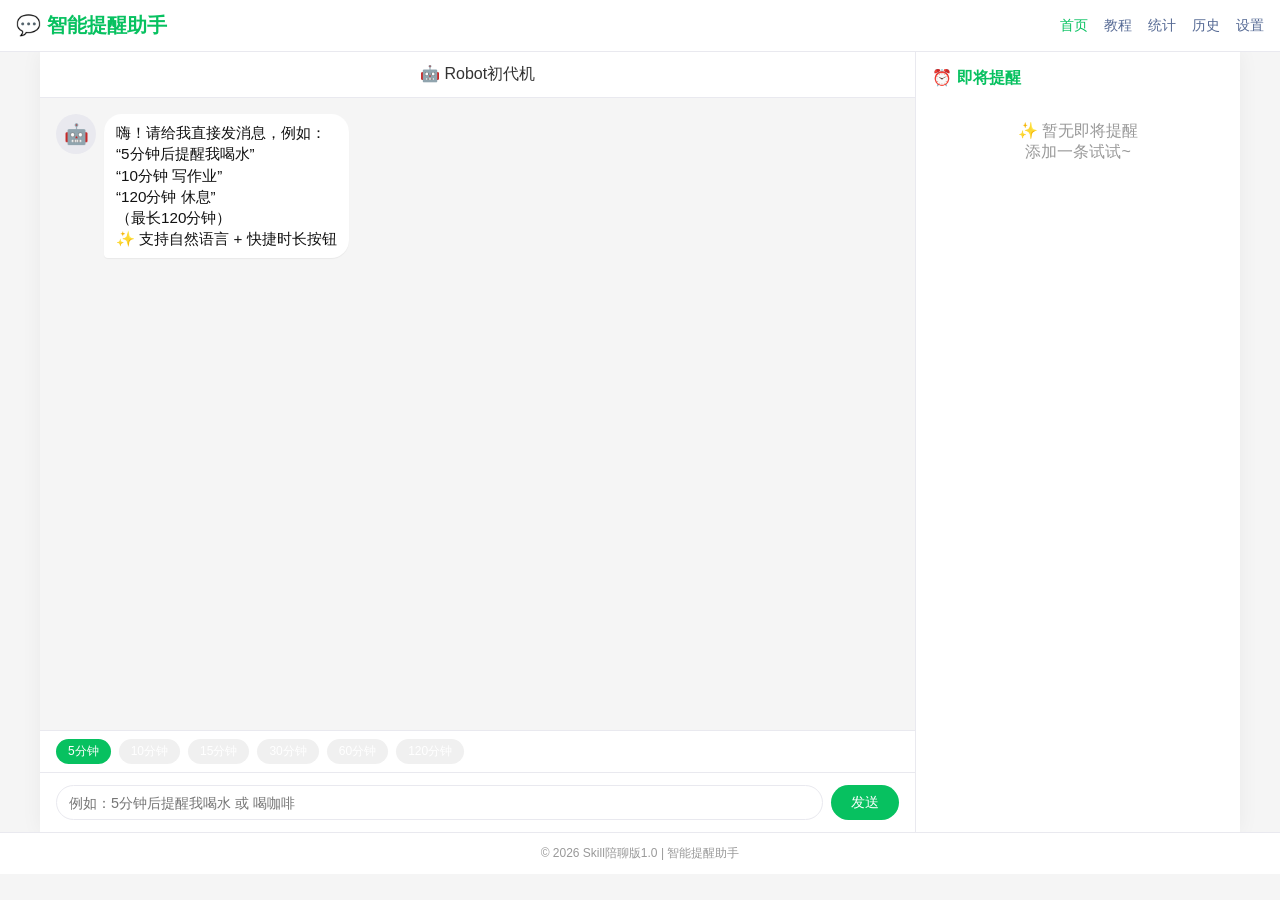
<file: pages/final_exam/index.html>
<!DOCTYPE html>
<html lang="zh-CN">
<head>
    <meta charset="UTF-8">
    <meta name="viewport" content="width=device-width, initial-scale=1.0, user-scalable=no">
    <title>智能Skill初代机 </title>
    <link rel="stylesheet" href="assets/styles/global.css">
    
</head>
<body>
    <div id="header-placeholder"></div>
    <div class="container">
        <div class="chat-area">
            <div class="chat-header">
                <span> 🤖 Robot初代机 </span>
            </div>
            <div class="messages" id="messageList">
                <div class="message bot">
                    <div class="avatar">🤖</div>
                    <div class="bubble">嗨！请给我直接发消息，例如：<br>“5分钟后提醒我喝水”<br>“10分钟 写作业”<br>“120分钟 休息”<br>（最长120分钟）<br>✨ 支持自然语言 + 快捷时长按钮</div>
                </div>
            </div>
            <div class="duration-bar" id="durationBar">
                <button data-minutes="5" class="duration-btn active">5分钟</button>
                <button data-minutes="10" class="duration-btn">10分钟</button>
                <button data-minutes="15" class="duration-btn">15分钟</button>
                <button data-minutes="30" class="duration-btn">30分钟</button>
                <button data-minutes="60" class="duration-btn">60分钟</button>
                <button data-minutes="120" class="duration-btn">120分钟</button>
            </div>
            <form class="input-area" id="messageForm">
                <input type="text" id="messageInput" placeholder="例如：5分钟后提醒我喝水 或 喝咖啡" autocomplete="off">
                <button type="button" id="sendBtn">发送</button>
            </form>
        </div>
        <div class="sidebar">
            <h3>⏰ 即将提醒</h3>
            <div id="reminderSidebarList">加载中...</div>
        </div>
    </div>
    <div id="footer-placeholder"></div>

    <script src="components/header.js"></script>
    <script src="components/footer.js"></script>
    <script src="components/reminderCore.js"></script>
    <script>
        
        window.showAlertMessage = function(msg) {
            const oldBox = document.querySelector('.alert-box');
            if (oldBox) oldBox.remove();
            const div = document.createElement('div');
            div.className = 'alert-box';
            div.innerText = msg;
            document.body.appendChild(div);
            setTimeout(() => div.remove(), 3000);
        };

        window.onReminderTrigger = function(reminderText) {
            addChatMessage('bot', `⏰ 叮咚！时间到：“${escapeHtml(reminderText)}”`);
            refreshSidebar();

            // 额外触发浏览器通知（若授权）
            if (Notification.permission === 'granted') {
                new Notification('⏰ 提醒时间到', { body: reminderText, icon: 'https://cdn-icons-png.flaticon.com/512/1999/1999625.png' });
            }
        };

        // 渲染页眉页脚
        document.getElementById('header-placeholder').innerHTML = window.renderHeader('chat');
        document.getElementById('footer-placeholder').innerHTML = window.renderFooter();

        // DOM 元素
        const messageContainer = document.getElementById('messageList');
        const messageInput = document.getElementById('messageInput');
        const sendBtn = document.getElementById('sendBtn');
        const sidebarList = document.getElementById('reminderSidebarList');
        const messageForm = document.getElementById('messageForm');   // 新form元素

        let currentQuickMinutes = 5;

        // HTML 转义
        function escapeHtml(str) {
            if (!str) return '';
            return str.replace(/[&<>]/g, function(m) {
                if (m === '&') return '&amp;';
                if (m === '<') return '&lt;';
                if (m === '>') return '&gt;';
                return m;
            }).replace(/\n/g, '<br>');
        }

        // 添加聊天消息 + 存储到 localStorage
        function addChatMessage(role, content) {
            const msgDiv = document.createElement('div');
            msgDiv.className = `message ${role}`;
            const avatar = role === 'user' ? '👤' : '🤖';
            msgDiv.innerHTML = `<div class="avatar">${avatar}</div><div class="bubble">${escapeHtml(content)}</div>`;
            messageContainer.appendChild(msgDiv);
            messageContainer.scrollTop = messageContainer.scrollHeight;
            // 存储聊天记录 (最多100条)
            let chatLog = localStorage.getItem('chat_log');
            chatLog = chatLog ? JSON.parse(chatLog) : [];
            chatLog.push({ role, content, time: Date.now() });
            if (chatLog.length > 100) chatLog.shift();
            localStorage.setItem('chat_log', JSON.stringify(chatLog));
        }

        // 刷新侧边栏 —— 显示即将提醒列表
        function refreshSidebar() {
            if (!window.reminderCore) return;
            const upcoming = window.reminderCore.getUpcomingReminders();
            if (upcoming.length === 0) {
                sidebarList.innerHTML = '<div style="color:#999; text-align:center; padding:20px;">✨ 暂无即将提醒<br>添加一条试试~</div>';
                return;
            }
            const now = Date.now();
            let html = '';
            for (let rem of upcoming) {
                const remainMs = rem.triggerAt - now;
                let remainText = '';
                if (remainMs <= 0) remainText = '⏰ 即将提醒';
                else {
                    const minutesLeft = Math.floor(remainMs / 60000);
                    const secondsLeft = Math.floor((remainMs % 60000) / 1000);
                    remainText = `${minutesLeft}分${secondsLeft}秒`;
                }
                html += `
                    <div class="reminder-item" data-id="${rem.id}">
                        <strong>📌 ${escapeHtml(rem.text)}</strong>
                        <small style="display:block; color:#6c7a89;">⏱️ ${rem.duration}分钟后提醒</small>
                        <div class="countdown">🔔 ${remainText}</div>
                        <button class="delete-reminder" data-id="${rem.id}">🗑️ 删除提醒</button>
                    </div>
                `;
            }
            sidebarList.innerHTML = html;
            // 绑定删除按钮事件
            document.querySelectorAll('.delete-reminder').forEach(btn => {
                btn.addEventListener('click', (e) => {
                    e.stopPropagation();
                    const id = parseInt(btn.getAttribute('data-id'));
                    if (window.reminderCore.deleteReminder(id)) {
                        refreshSidebar();
                        addChatMessage('bot', '🗑️ 已删除该提醒');
                    } else {
                        addChatMessage('bot', '⚠️ 删除失败或提醒不存在');
                    }
                });
            });
        }

        // 发送逻辑
        function sendMessage() {
            const rawText = messageInput.value.trim();
            if (!rawText) {
                addChatMessage('bot', '📝 请输入提醒内容～ 例如：“20分钟后开会”');
                return;
            }

            //使用自然语言解析 (支持 “5分钟后喝水” 格式)
            const parsed = window.reminderCore.parseNaturalLanguage(rawText);
            if (parsed) {
                window.reminderCore.addReminder(parsed.minutes, parsed.event, (status, data) => {
                    if (status === 'success') {
                        addChatMessage('user', rawText);
                        addChatMessage('bot', `✅ 智能解析成功！将在 ${data.minutes} 分钟后提醒你：“${escapeHtml(data.event)}”`);
                        messageInput.value = '';
                        refreshSidebar();
                        window.showAlertMessage(`⏲️ 已设定 ${data.minutes} 分钟提醒`);
                    } else {
                        addChatMessage('bot', `❌ 设定失败：${data}`);
                    }
                });
                return;
            }

            // 使用当前快捷按钮选中的时长 + 用户输入作为事件文本
            addChatMessage('user', rawText);
            const minutes = currentQuickMinutes;
            if (minutes <= 0 || minutes > 120) {
                addChatMessage('bot', '⚠️ 请先点击上方快捷按钮选择有效时长 (5~120分钟)');
                return;
            }
            window.reminderCore.addReminder(minutes, rawText, (status, data) => {
                if (status === 'success') {
                    addChatMessage('bot', `✅ 收到！将在 ${data.minutes} 分钟后提醒你：“${escapeHtml(data.event)}” (快捷时长模式)`);
                    messageInput.value = '';
                    refreshSidebar();
                    window.showAlertMessage(`🔔 提醒已创建：${data.minutes}分钟后`);
                } else {
                    addChatMessage('bot', `❌ 创建失败：${data}`);
                }
            });
        }

        // 快捷按钮高亮与切换时长
        const durationBtns = document.querySelectorAll('.duration-btn');
        function setActiveQuick(minutes) {
            currentQuickMinutes = minutes;
            durationBtns.forEach(btn => {
                const val = parseInt(btn.getAttribute('data-minutes'));
                if (val === minutes) btn.classList.add('active');
                else btn.classList.remove('active');
            });
        }
        durationBtns.forEach(btn => {
            btn.addEventListener('click', () => {
                const minutes = parseInt(btn.getAttribute('data-minutes'));
                setActiveQuick(minutes);
                addChatMessage('bot', `⏲️ 已选中 ${minutes} 分钟快捷档，可直接输入提醒内容（如“喝咖啡”、“写周报”）`);
                messageInput.focus();
            });
        });

        
        sendBtn.addEventListener('click', sendMessage);

        
        if (messageForm) {
            messageForm.addEventListener('submit', (e) => {
                e.preventDefault();   
                sendMessage();         
            });
        } else {
            console.warn('未找到 messageForm，请检查 DOM 结构');
        }

        
        // 请求通知权限
        function requestNotifyOnFirstClick() {
            if (Notification.permission === 'default') {
                const handler = () => {
                    Notification.requestPermission().then(perm => {
                        if (perm === 'granted') {
                            addChatMessage('bot', '✅ 通知权限已开启，到点会弹出系统提醒！');
                        }
                    });
                    document.body.removeEventListener('click', handler);
                };
                document.body.addEventListener('click', handler);
            }
        }
        requestNotifyOnFirstClick();

        
        if (window.reminderCore) {
            window.reminderCore.reloadAllTimers();
        } else {
            console.error('reminderCore 未加载, 请检查 components/reminderCore.js 路径');
        }
        refreshSidebar();
        setInterval(refreshSidebar, 1000);

        
        setTimeout(() => {
            if (Notification.permission === 'default') {
                addChatMessage('bot', '💡 点击页面任意位置，可开启浏览器通知，到点自动弹窗提醒。');
            } else if (Notification.permission === 'granted') {
                addChatMessage('bot', '✅ 浏览器通知已启用，所有提醒到点会弹出通知。');
            } else if (Notification.permission === 'denied') {
                addChatMessage('bot', '🔕 通知被拒绝，但页面内部依然会显示提醒文字。');
            }
        }, 1200);

        
        try {
            const oldLogs = localStorage.getItem('chat_log');
            if (oldLogs) {
                const logs = JSON.parse(oldLogs);
                if (logs.length > 0 && messageContainer.children.length <= 2) {
                }
            }
        } catch(e) { /* 静默 */ }
        
        
        messageInput.focus();
    </script>
</body>
</html>
</file>
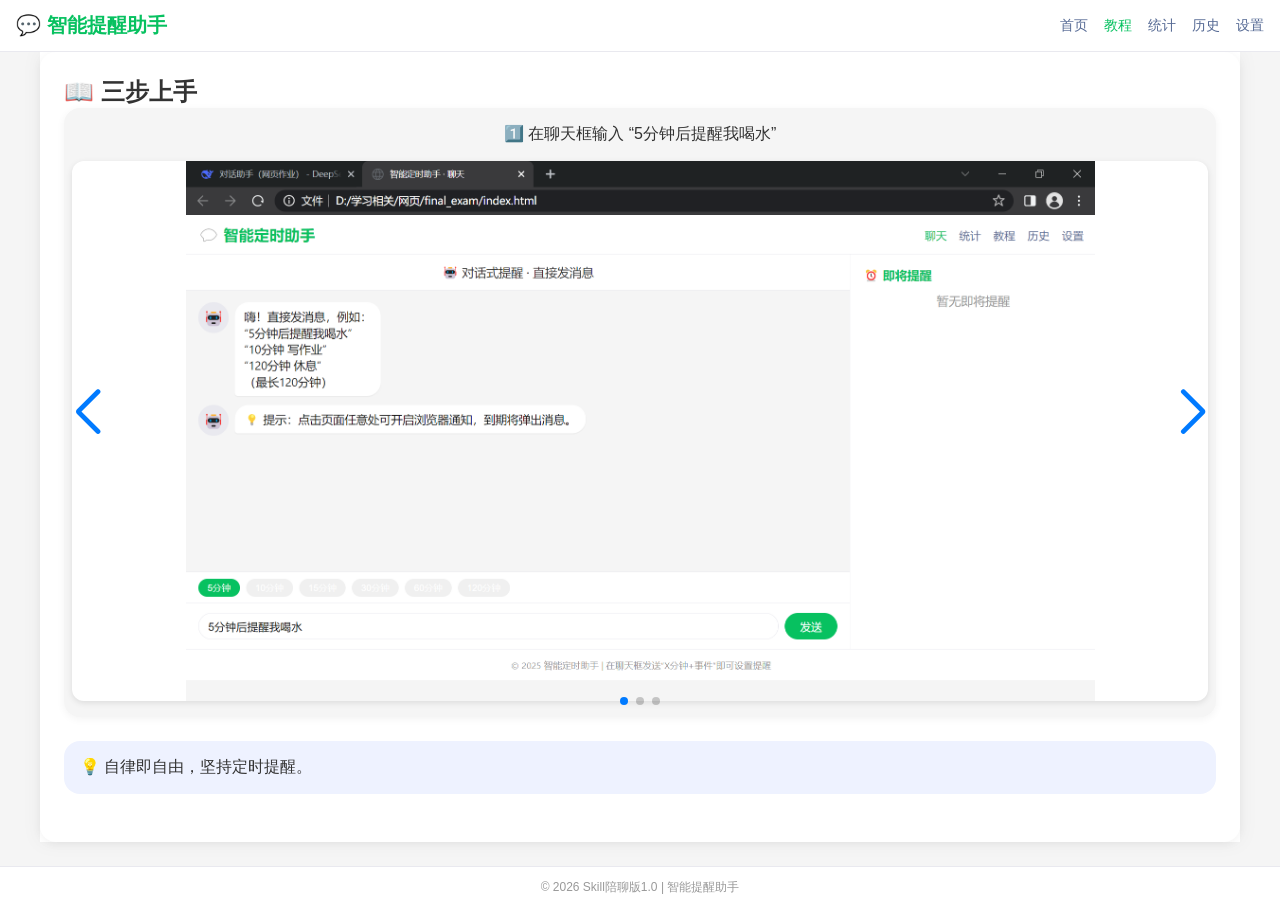
<file: pages/final_exam/views/guide.html>
<!DOCTYPE html>
<html lang="zh-CN">
<head>
    <meta charset="UTF-8">
    <title>使用教程-智能Skill初代机</title>
    <link rel="stylesheet" href="../assets/styles/global.css">
    <link rel="stylesheet" href="https://cdn.jsdelivr.net/npm/swiper@11/swiper-bundle.min.css">
    <script src="https://cdn.jsdelivr.net/npm/swiper@11/swiper-bundle.min.js"></script>
    <script src="../components/header.js"></script>
    <script src="../components/footer.js"></script>
    
</head>
<body>
<div id="header-placeholder"></div>
<div class="container" style="display: block;">
    <div class="card">
        <h2>📖 三步上手</h2>
        <div class="swiper" style="border-radius: 16px; overflow: hidden;">
            <div class="swiper-wrapper">
                <div class="swiper-slide">
                    <p>1️⃣ 在聊天框输入 “5分钟后提醒我喝水”</p>
                    <img src="../public/images/guide.png" alt="步骤1">
                </div>
                <div class="swiper-slide">
                    <p>2️⃣ 机器人自动保存，右侧显示倒计时</p>
                    <img src="../public/images/guide2.png" alt="步骤2">
                </div>
                <div class="swiper-slide">
                    <p>3️⃣ 到点弹出浏览器通知+页面弹窗</p>
                    <img src="../public/images/guide3.png" alt="步骤3">
                </div>
            </div>
            <div class="swiper-pagination"></div>
            <div class="swiper-button-next"></div>
            <div class="swiper-button-prev"></div>
        </div>
        <div id="quoteBox">
            <p>✨ 每日一言：加载中...</p>
        </div>
    </div>
</div>
<div id="footer-placeholder"></div>

<script>
    // 确保页眉页脚渲染
    document.getElementById('header-placeholder').innerHTML = window.renderHeader('guide');
    document.getElementById('footer-placeholder').innerHTML = window.renderFooter();

    // 等待 DOM 完全加载后再初始化 Swiper
    document.addEventListener('DOMContentLoaded', function() {
        new Swiper('.swiper', {
            loop: true,
            pagination: { el: '.swiper-pagination', clickable: true },
            navigation: { nextEl: '.swiper-button-next', prevEl: '.swiper-button-prev' },
            autoplay: false   // 如需自动播放可改为 true
        });
    });

    // 异步获取名言
    fetch('https://api.adviceslip.com/advice')
        .then(res => res.json())
        .then(data => {
            document.getElementById('quoteBox').innerHTML = `<p>✨ 今日智慧：${data.slip.advice}</p>`;
        })
        .catch(() => {
            document.getElementById('quoteBox').innerHTML = '<p>💡 自律即自由，坚持定时提醒。</p>';
        });
</script>
</body>
</html>
</file>
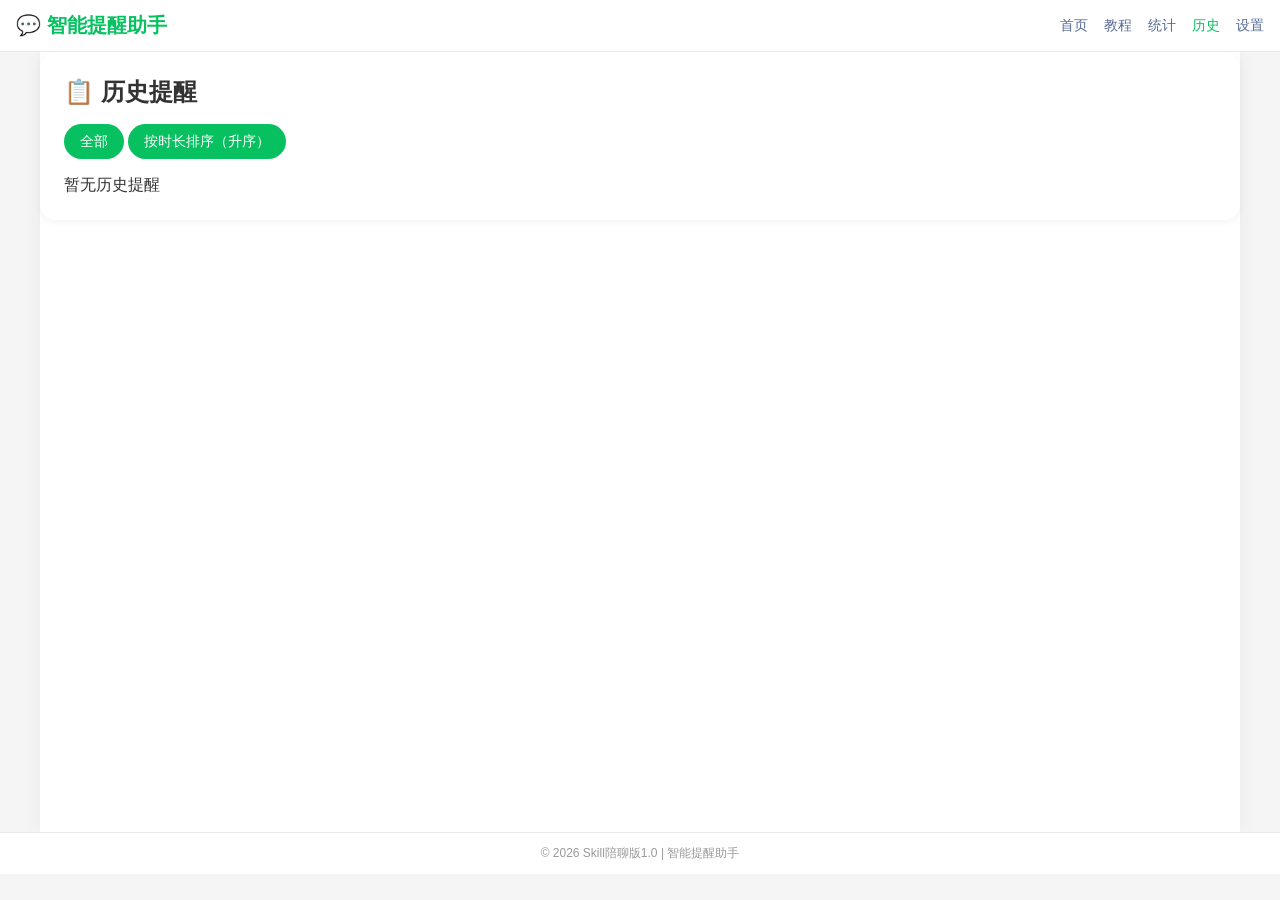
<file: pages/final_exam/views/history.html>
<!DOCTYPE html>
<html lang="zh-CN">
<head>
    <meta charset="UTF-8">
    <title>历史提醒-智能Skill初代机</title>
    <link rel="stylesheet" href="../assets/styles/global.css">
    <script src="../components/header.js"></script>
    <script src="../components/footer.js"></script>
    <script src="../components/reminderCore.js"></script>
</head>
<body>
<div id="header-placeholder"></div>
<div class="container" style="display: block;">
    <div class="card">
        <h2 id="title">📋 历史提醒</h2>
        <div style="margin-bottom: 1rem;">
            <button id="showAll">全部</button>
            <button id="sortByDuration">按时长排序（升序）
            </button>
        </div>
        <div id="historyList"></div>
    </div>
</div>
<div id="footer-placeholder"></div>

<script>
    document.getElementById('header-placeholder').innerHTML = window.renderHeader('history');
    document.getElementById('footer-placeholder').innerHTML = window.renderFooter();

    function getHistory() {
        return window.reminderCore.getHistoryReminders();
    }

    let currentData = [];

    function escapeHtml(str) {
        return str.replace(/[&<>]/g, function(m) {
            if (m === '&') return '&amp;';
            if (m === '<') return '&lt;';
            if (m === '>') return '&gt;';
            return m;
        });
    }

    function renderList(data) {
        const container = document.getElementById('historyList');
        if (data.length === 0) {
            container.innerHTML = '<p>暂无历史提醒</p>';
            return;
        }
        container.innerHTML = data.map(rem => `
            <div style="border-bottom:1px solid #e9e9ef; padding: 12px;">
                <strong>${escapeHtml(rem.text)}</strong><br>
                ⏱️ ${rem.duration}分钟定时<br>
                📅 触发时间：${new Date(rem.triggerAt).toLocaleString()}
            </div>
        `).join('');
    }

    function refresh() {
        let history = getHistory();
        currentData = [...history];
        renderList(currentData);
    }

    document.getElementById('showAll').onclick = () => refresh();
    document.getElementById('sortByDuration').onclick = () => {
        const sorted = [...currentData].sort((a,b) => a.duration - b.duration);
        renderList(sorted);
    };

    refresh();
</script>
</body>
</html>
</file>
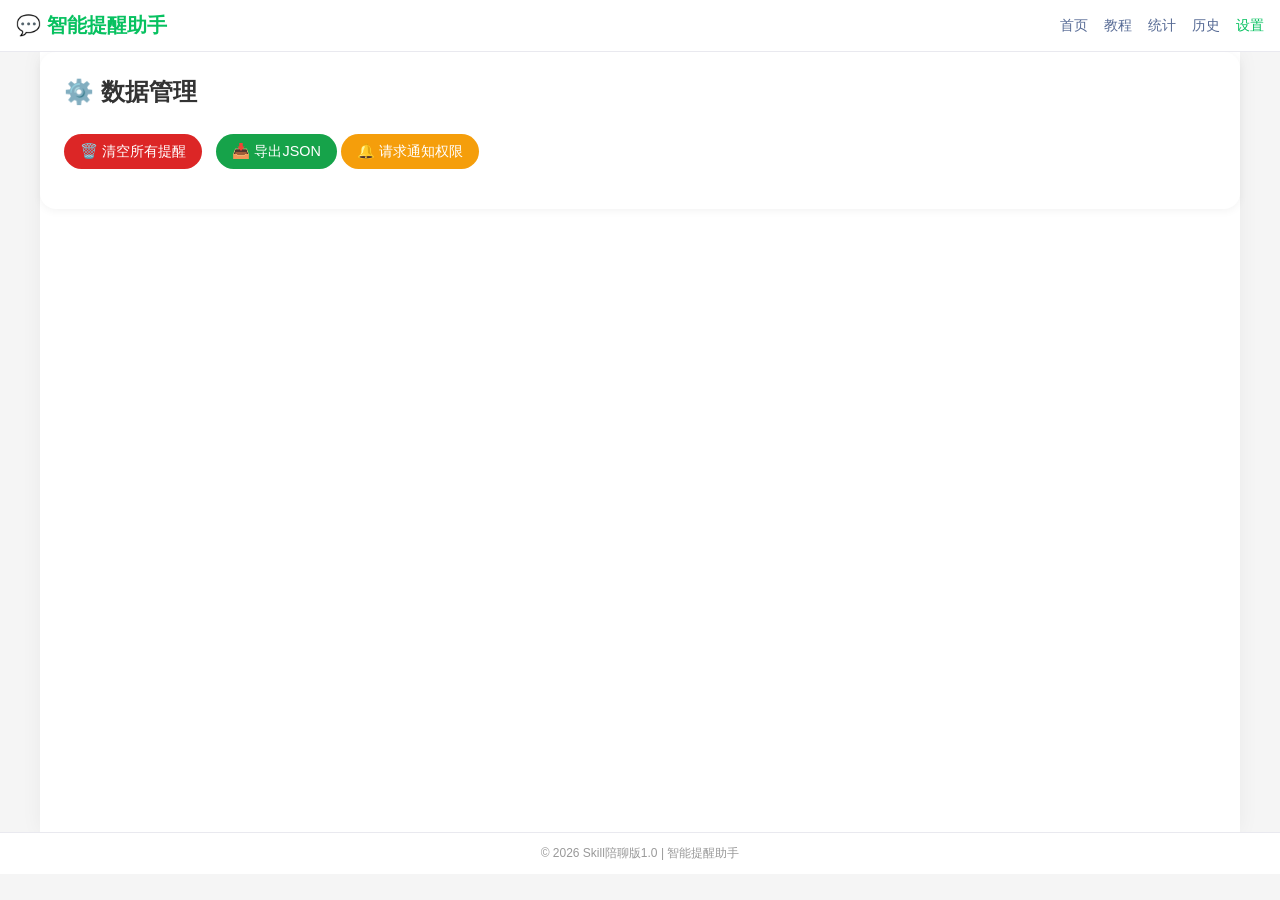
<file: pages/final_exam/views/settings.html>
<!DOCTYPE html>
<html lang="zh-CN">
<head>
    <meta charset="UTF-8">
    <title>设置-智能Skill初代机</title>
    <link rel="stylesheet" href="../assets/styles/global.css">
    <script src="../components/header.js"></script>
    <script src="../components/footer.js"></script>
    <script src="../components/reminderCore.js"></script>
</head>
<body>
<div id="header-placeholder"></div>
<div class="container" style="display: block;">
    <div class="card">
        <h2 id="title">⚙️ 数据管理</h2>
        <button id="clearBtn" class="danger" style="background:#dc2626; margin-right: 10px;">🗑️ 清空所有提醒</button>
        <button id="exportBtn" style="background:#16a34a;">📥 导出JSON</button>
        <button id="notifyBtn" class="warning" style="background:#f59e0b; margin-top: 10px;">🔔 请求通知权限</button>
        <div id="msg" style="margin-top: 1rem;"></div>
    </div>
</div>
<div id="footer-placeholder"></div>

<script>
    // 渲染页眉页脚
    document.getElementById('header-placeholder').innerHTML = window.renderHeader('settings');
    document.getElementById('footer-placeholder').innerHTML = window.renderFooter();

    const msgDiv = document.getElementById('msg');

    document.getElementById('clearBtn').onclick = () => {
        if (confirm('彻底删除所有提醒？不可撤销')) {
            window.reminderCore.clearAllData();
            msgDiv.innerText = '✅ 已清空所有数据';
            setTimeout(() => msgDiv.innerText = '', 2000);
        }
    };

    document.getElementById('exportBtn').onclick = () => {
        const data = localStorage.getItem('smart_reminders');
        const blob = new Blob([data || '[]'], {type: 'application/json'});
        const url = URL.createObjectURL(blob);
        const a = document.createElement('a');
        a.href = url;
        a.download = 'reminders_backup.json';
        a.click();
        URL.revokeObjectURL(url);
        msgDiv.innerText = '✅ 导出成功';
    };

    document.getElementById('notifyBtn').onclick = () => {
        if (Notification.permission === 'default') {
            Notification.requestPermission().then(perm => {
                msgDiv.innerText = perm === 'granted' ? '通知已授权' : '通知被拒绝';
            });
        } else {
            msgDiv.innerText = `通知权限状态：${Notification.permission}`;
        }
    };
</script>
</body>
</html>
</file>
<file: pages/final_exam/assets/styles/global.css>
/* 本样式由AI辅助优化 */
/* 全局样式 */
* {
    margin: 0;
    padding: 0;
    box-sizing: border-box;
}

body {
    font-family: -apple-system, BlinkMacSystemFont, "Segoe UI", Roboto, Helvetica, Arial, sans-serif;
    background: #f5f5f5;
    color: #333;
}

/* 页眉导航 */
.site-header {
    background: #fff;
    border-bottom: 1px solid #e9e9ef;
    padding: 12px 16px;
    display: flex;
    justify-content: space-between;
    align-items: center;
    flex-wrap: wrap;
    position: sticky;
    top: 0;
    z-index: 100;
}
.logo {
    font-size: 1.25rem;
    font-weight: 600;
    color: #07c160;
}
.nav-links {
    display: flex;
    gap: 1rem;
    list-style: none;
}
.nav-links a {
    text-decoration: none;
    color: #576b95;
    font-size: 0.9rem;
}
.nav-links a.active {
    color: #07c160;
    font-weight: 500;
}

/*聊天区 + 侧边栏 */
.container {
    display: flex;
    max-width: 1200px;
    margin: 0 auto;
    min-height: calc(100vh - 120px);
    background: #fff;
    box-shadow: 0 0 20px rgba(0,0,0,0.05);
}
.chat-area {
    flex: 3;
    display: flex;
    flex-direction: column;
    border-right: 1px solid #e9e9ef;
    background: #f5f5f5;
}
.sidebar {
    flex: 1;
    background: #fff;
    padding: 16px;
    overflow-y: auto;
}

/* 聊天头部 */
.chat-header {
    padding: 12px 16px;
    background: #fff;
    border-bottom: 1px solid #e9e9ef;
    text-align: center;
    font-weight: 500;
}

/* 消息列表 */
.messages {
    flex: 1;
    overflow-y: auto;
    padding: 16px;
    display: flex;
    flex-direction: column;
    gap: 12px;
}
.message {
    display: flex;
    align-items: flex-start;
    gap: 8px;
}
.message.user {
    flex-direction: row-reverse;
}
.avatar {
    width: 40px;
    height: 40px;
    border-radius: 50%;
    background: #e9e9ef;
    display: flex;
    align-items: center;
    justify-content: center;
    font-size: 20px;
    flex-shrink: 0;
}
.bubble {
    max-width: 70%;
    padding: 8px 12px;
    border-radius: 18px;
    font-size: 0.95rem;
    line-height: 1.4;
    word-wrap: break-word;
}
.message.user .bubble {
    background: #07c160;
    color: white;
    border-bottom-right-radius: 4px;
}
.message.bot .bubble {
    background: #fff;
    color: #111;
    border-bottom-left-radius: 4px;
    box-shadow: 0 1px 1px rgba(0,0,0,0.05);
}

/* 快捷按钮栏 */
.duration-bar {
    background: #fff;
    padding: 8px 16px;
    display: flex;
    flex-wrap: wrap;
    gap: 8px;
    border-top: 1px solid #e9e9ef;
    align-items: center;
}
.duration-btn {
    background: #f0f0f0;
    border: none;
    padding: 4px 12px;
    border-radius: 16px;
    font-size: 0.75rem;
    cursor: pointer;
}
.duration-btn.active {
    background: #07c160;
    color: white;
}

/* 输入区域 */
.input-area {
    background: #fff;
    padding: 12px 16px;
    border-top: 1px solid #e9e9ef;
    display: flex;
    gap: 8px;
}
.input-area input {
    flex: 1;
    padding: 8px 12px;
    border: 1px solid #e9e9ef;
    border-radius: 24px;
    outline: none;
    font-size: 0.9rem;
}
.input-area button {
    background: #07c160;
    color: white;
    border: none;
    border-radius: 24px;
    padding: 8px 20px;
    font-weight: 500;
    cursor: pointer;
}

/* 侧边栏提醒列表 */
.sidebar h3 {
    font-size: 1rem;
    margin-bottom: 12px;
    color: #07c160;
}
.reminder-item {
    background: #f8f8f8;
    border-radius: 12px;
    padding: 10px;
    margin-bottom: 10px;
    font-size: 0.85rem;
    position: relative;
}
.reminder-item strong {
    display: block;
    margin-bottom: 4px;
}
.reminder-item small {
    color: #666;
}
.countdown {
    color: #ff6b6b;
    font-size: 0.75rem;
    margin-top: 4px;
}
.delete-reminder {
    background: none;
    border: none;
    color: #ff3b30;
    position: absolute;
    right: 10px;
    top: 10px;
    cursor: pointer;
    font-size: 0.7rem;
}

/* 卡片样式 */
.card {
    background: white;
    border-radius: 1rem;
    box-shadow: 0 2px 8px rgba(0,0,0,0.05);
    padding: 1.5rem;
    margin-bottom: 1.5rem;
}

/* 页脚 */
.footer {
    text-align: center;
    padding: 12px;
    font-size: 0.75rem;
    color: #999;
    background: #fff;
    border-top: 1px solid #e9e9ef;
}

/* 浮动提醒弹窗 */
.alert-box {
    position: fixed;
    bottom: 80px;
    right: 20px;
    background: #ff9800;
    color: white;
    padding: 10px 16px;
    border-radius: 30px;
    z-index: 1000;
    animation: fadeOut 3s forwards;
    box-shadow: 0 2px 8px rgba(0,0,0,0.2);
}
@keyframes fadeOut {
    0% { opacity: 1; transform: translateY(0); }
    70% { opacity: 1; transform: translateY(0); }
    100% { opacity: 0; transform: translateY(-20px); visibility: hidden; }
}

/* 按钮样式 */
button {
    background: #07c160;
    color: white;
    border: none;
    border-radius: 24px;
    padding: 8px 16px;
    cursor: pointer;
    font-size: 0.9rem;
}
button.danger {
    background: #dc2626;
}
button.warning {
    background: #f59e0b;
}

@media (max-width: 768px) {
    .container {
        flex-direction: column;
    }
    .chat-area {
        border-right: none;
    }
}


/* guide页面 */
.swiper {
    background-color: #f5f5f5;
    font-weight: bold;
    border-radius: 16px;
    overflow: hidden;
    width: 100%;
    margin: 0 auto;
    box-shadow: 0 2px 8px rgba(0, 0, 0, 0.05);
}

.swiper-slide {
    display: flex;
    flex-direction: column;
    align-items: center;
    justify-content: center;
    padding: 1rem 0.5rem;
    box-sizing: border-box;
}

.swiper-slide p {
    font-size: 1rem;
    font-weight: 500;
    margin-bottom: 1rem;
    text-align: center;
    color: #333;
}

.swiper-slide img {
    width: 100%;
    height: auto;
    max-height: 60vh;
    object-fit: contain;
    border-radius: 12px;
    display: block;
    background-color: #fff;
    box-shadow: 0 2px 6px rgba(0, 0, 0, 0.1);
}

/* 导航按钮样式优化 */
.swiper-button-next,
.swiper-button-prev {
    color: #3b82f6;
    background-color: rgba(255, 255, 255, 0.7);
    width: 30px;
    height: 30px;
    border-radius: 50%;
}

.swiper-button-next:after,
.swiper-button-prev:after {
    font-size: 18px;
}

.swiper-pagination-bullet-active {
    background-color: #3b82f6;
}

/* 原有保留ID样式（如果页面存在对应元素） */
#guide_prompt {
    margin-bottom: 0.5rem;
}

#guide {
    margin-top: 1.5rem;
    width: 75%;
    display: block;
    margin: 0 auto;
}

/* 每日名言 */
#quoteBox {
    margin-top: 1.5rem;
    margin-bottom: 1.5rem;
    padding: 1rem;
    background: #eef2ff;
    border-radius: 16px;
}

/* 通用标题（尝试版） */
#title {
    margin-bottom: 1rem;
}

/* 移动端适配 */
@media (max-width: 768px) {
    .swiper-slide img {
        max-height: 50vh;
    }
    .swiper-slide p {
        font-size: 0.9rem;
    }
}
</file>
